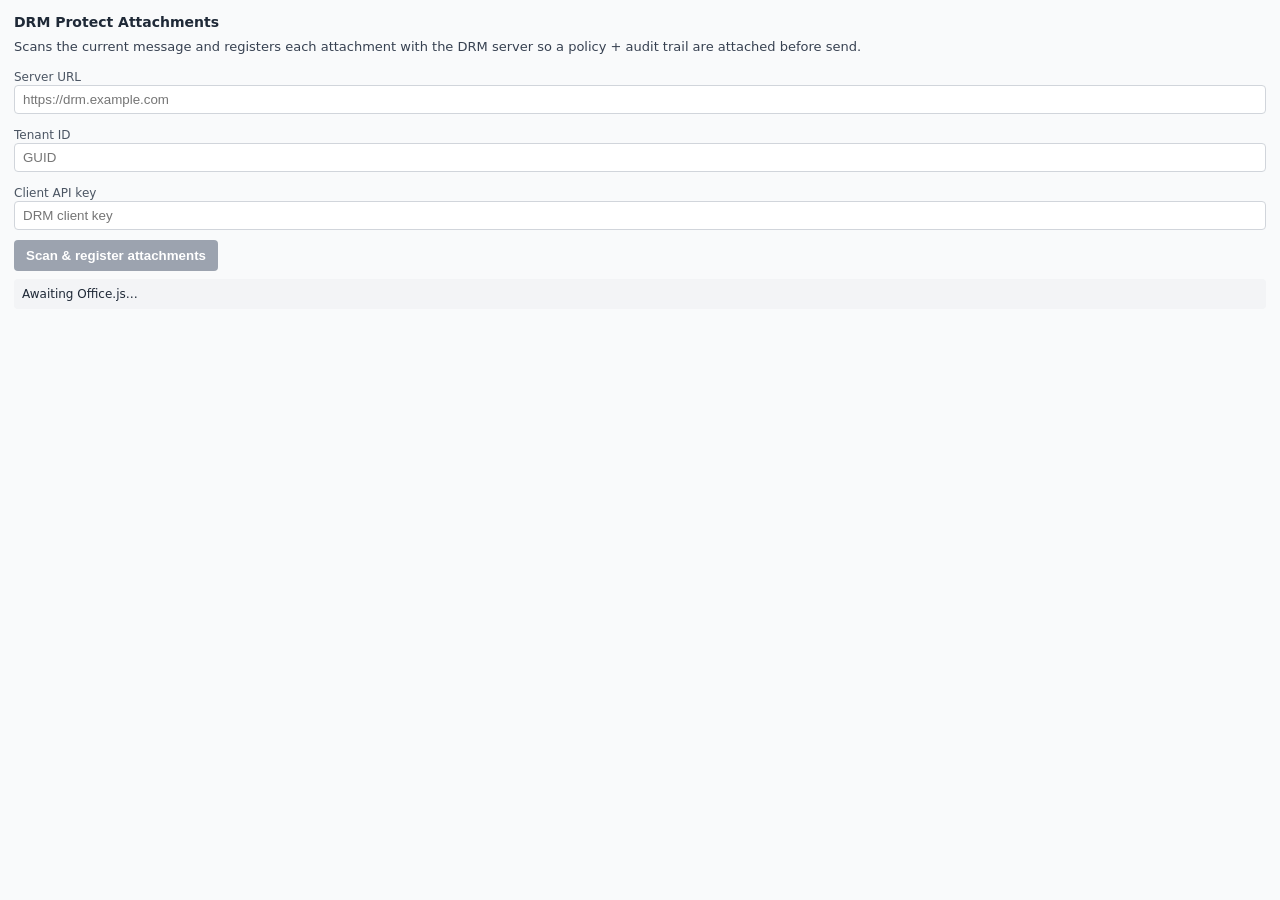
<file: src/Drm.Server/wwwroot/outlook-addin/taskpane.html>
<!DOCTYPE html>
<html lang="en">
<head>
  <meta charset="UTF-8" />
  <title>DRM Protect Attachments</title>
  <meta http-equiv="X-UA-Compatible" content="IE=edge" />
  <meta name="viewport" content="width=device-width, initial-scale=1.0" />
  <script src="https://appsforoffice.microsoft.com/lib/1/hosted/office.js" defer></script>
  <style>
    body { font-family: -apple-system, "Segoe UI", system-ui, sans-serif; margin: 0; padding: 14px; color: #1f2937; background: #f9fafb; }
    h2 { font-size: 14px; margin: 0 0 8px 0; }
    p { font-size: 13px; line-height: 1.4; margin: 0 0 10px 0; color: #374151; }
    .row { margin-bottom: 10px; }
    label { font-size: 12px; color: #4b5563; }
    input { width: 100%; padding: 6px 8px; box-sizing: border-box; border: 1px solid #d1d5db; border-radius: 4px; }
    button { padding: 8px 12px; background: #a45b13; color: white; border: none; border-radius: 4px; cursor: pointer; font-weight: 600; }
    button:disabled { background: #9ca3af; cursor: default; }
    .status { font-size: 12px; padding: 8px; border-radius: 4px; background: #f3f4f6; margin-top: 8px; white-space: pre-wrap; word-break: break-word; }
    .ok { background: #ecfdf5; color: #047857; }
    .err { background: #fef2f2; color: #b91c1c; }
  </style>
</head>
<body>
  <h2>DRM Protect Attachments</h2>
  <p>Scans the current message and registers each attachment with the DRM server so a policy + audit trail are attached before send.</p>

  <div class="row">
    <label for="serverUrl">Server URL</label>
    <input id="serverUrl" type="url" placeholder="https://drm.example.com" />
  </div>
  <div class="row">
    <label for="tenantId">Tenant ID</label>
    <input id="tenantId" type="text" placeholder="GUID" />
  </div>
  <div class="row">
    <label for="clientKey">Client API key</label>
    <input id="clientKey" type="password" placeholder="DRM client key" />
  </div>

  <button id="scanButton" type="button" disabled>Scan & register attachments</button>
  <div id="status" class="status">Awaiting Office.js…</div>

  <script>
    (function () {
      const statusEl = document.getElementById("status");
      const scanButton = document.getElementById("scanButton");
      function setStatus(text, level) {
        statusEl.textContent = text;
        statusEl.className = "status" + (level ? " " + level : "");
      }

      // Persist last-used values in localStorage for convenience.
      const fields = ["serverUrl", "tenantId", "clientKey"];
      fields.forEach((id) => {
        const el = document.getElementById(id);
        const saved = localStorage.getItem("drm.outlook." + id);
        if (saved) el.value = saved;
        el.addEventListener("change", () => localStorage.setItem("drm.outlook." + id, el.value));
      });

      function waitForOffice() {
        if (typeof Office === "undefined" || !Office.onReady) {
          return setTimeout(waitForOffice, 50);
        }
        Office.onReady(() => {
          setStatus("Office add-in ready. Open a message with attachments and click Scan.", "ok");
          scanButton.disabled = false;
        });
      }
      waitForOffice();

      scanButton.addEventListener("click", async () => {
        scanButton.disabled = true;
        setStatus("Scanning attachments…");
        try {
          const serverUrl = document.getElementById("serverUrl").value.trim().replace(/\/+$/, "");
          const tenantId = document.getElementById("tenantId").value.trim();
          const clientKey = document.getElementById("clientKey").value;
          if (!serverUrl || !tenantId || !clientKey) {
            throw new Error("Server URL, Tenant ID, and Client API key are required.");
          }

          const item = Office.context.mailbox.item;
          if (!item) throw new Error("No mail item open.");
          const attachments = item.attachments || [];
          if (!attachments.length) {
            setStatus("No attachments on this message.", "ok");
            return;
          }

          const senderEmail = (item.from && item.from.emailAddress) || "";
          const toRecipients = await readRecipients(item);

          const lines = [];
          for (const a of attachments) {
            const body = {
              tenantId,
              senderEmail,
              recipients: toRecipients,
              attachmentName: a.name,
              attachmentSizeBytes: a.size || 1
            };
            const res = await fetch(serverUrl + "/api/outlook/protect-attachment", {
              method: "POST",
              headers: {
                "Content-Type": "application/json",
                "X-DRM-Client-Key": clientKey
              },
              body: JSON.stringify(body)
            });
            if (!res.ok) {
              const errText = await res.text();
              lines.push("✗ " + a.name + " (" + res.status + "): " + errText);
              continue;
            }
            const data = await res.json();
            lines.push("✓ " + a.name + " — " + data.status + (data.protectedFileId ? " (" + data.protectedFileId + ")" : ""));
          }
          setStatus(lines.join("\n"), "ok");
        } catch (err) {
          setStatus("Error: " + err.message, "err");
        } finally {
          scanButton.disabled = false;
        }
      });

      function readRecipients(item) {
        return new Promise((resolve) => {
          if (!item.to || typeof item.to.getAsync !== "function") {
            // Read mode — to is an array directly.
            const arr = Array.isArray(item.to) ? item.to.map((r) => r.emailAddress) : [];
            resolve(arr);
            return;
          }
          item.to.getAsync((result) => {
            if (result.status === Office.AsyncResultStatus.Succeeded) {
              resolve(result.value.map((r) => r.emailAddress));
            } else {
              resolve([]);
            }
          });
        });
      }
    })();
  </script>
</body>
</html>
</file>
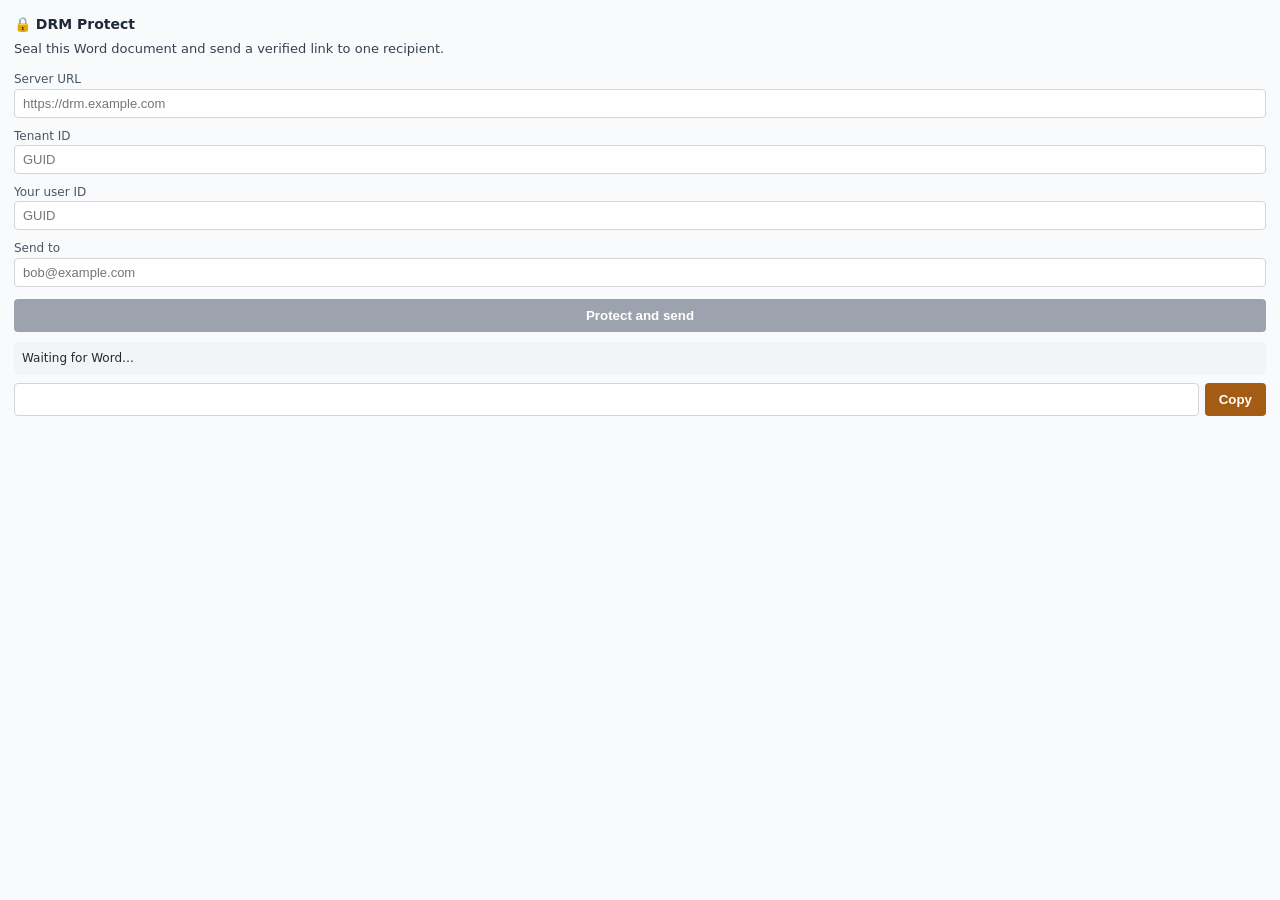
<file: src/Drm.Server/wwwroot/word-addin/taskpane.html>
<!DOCTYPE html>
<html lang="en">
<head>
  <meta charset="UTF-8" />
  <title>DRM Protect — Word add-in</title>
  <meta http-equiv="X-UA-Compatible" content="IE=edge" />
  <meta name="viewport" content="width=device-width, initial-scale=1.0" />
  <script src="https://appsforoffice.microsoft.com/lib/1/hosted/office.js" defer></script>
  <style>
    body { font-family: -apple-system, "Segoe UI", system-ui, sans-serif; margin: 0; padding: 14px; color: #1f2937; background: #f9fafb; line-height: 1.45; }
    h2 { font-size: 14px; margin: 0 0 6px 0; }
    p  { font-size: 13px; margin: 0 0 12px 0; color: #374151; }
    label { display: block; font-size: 12px; color: #4b5563; margin-top: 10px; }
    input { width: 100%; padding: 6px 8px; box-sizing: border-box; border: 1px solid #d1d5db; border-radius: 4px; font-size: 13px; }
    button { padding: 9px 14px; background: #a45b13; color: white; border: none; border-radius: 4px; cursor: pointer; font-weight: 600; }
    button:disabled { background: #9ca3af; cursor: default; }
    button.full { width: 100%; margin-top: 12px; }
    .status { font-size: 12px; padding: 8px; border-radius: 4px; background: #f3f4f6; margin-top: 10px; white-space: pre-wrap; word-break: break-word; }
    .ok  { background: #ecfdf5; color: #047857; }
    .err { background: #fef2f2; color: #b91c1c; }
    .share-row { display: flex; gap: 6px; margin-top: 8px; }
    .share-row input { flex: 1; font-family: monospace; font-size: 11px; }
  </style>
</head>
<body>
  <h2>🔒 DRM Protect</h2>
  <p>Seal this Word document and send a verified link to one recipient.</p>

  <label>Server URL
    <input id="serverUrl" type="url" placeholder="https://drm.example.com" />
  </label>
  <label>Tenant ID
    <input id="tenantId" type="text" placeholder="GUID" />
  </label>
  <label>Your user ID
    <input id="userId" type="text" placeholder="GUID" />
  </label>
  <label>Send to
    <input id="recipient" type="email" placeholder="bob@example.com" />
  </label>

  <button id="protectBtn" class="full" type="button" disabled>Protect and send</button>

  <div id="status" class="status">Waiting for Word…</div>

  <div id="result" class="share-row" hidden>
    <input id="shareUrl" type="text" readonly>
    <button id="copyBtn" type="button">Copy</button>
  </div>

  <script>
    (function () {
      const statusEl = document.getElementById("status");
      const protectBtn = document.getElementById("protectBtn");
      const result = document.getElementById("result");
      const shareUrlInput = document.getElementById("shareUrl");
      const copyBtn = document.getElementById("copyBtn");

      function setStatus(text, level) {
        statusEl.textContent = text;
        statusEl.className = "status" + (level ? " " + level : "");
      }

      ["serverUrl", "tenantId", "userId", "recipient"].forEach((id) => {
        const el = document.getElementById(id);
        const saved = localStorage.getItem("drm.word." + id);
        if (saved) el.value = saved;
        el.addEventListener("change", () => localStorage.setItem("drm.word." + id, el.value));
      });

      function waitForOffice() {
        if (typeof Office === "undefined" || !Office.onReady) { return setTimeout(waitForOffice, 50); }
        Office.onReady(() => {
          setStatus("Word add-in ready. Fill the fields above, then click Protect.", "ok");
          protectBtn.disabled = false;
        });
      }
      waitForOffice();

      function getDocumentBytes() {
        return new Promise((resolve, reject) => {
          Office.context.document.getFileAsync(
            Office.FileType.Compressed,
            { sliceSize: 65536 },
            (result) => {
              if (result.status !== Office.AsyncResultStatus.Succeeded) {
                reject(new Error(result.error?.message ?? "getFileAsync failed"));
                return;
              }
              const file = result.value;
              const sliceCount = file.sliceCount;
              const slices = new Array(sliceCount);
              let pending = sliceCount;
              for (let i = 0; i < sliceCount; i++) {
                ((index) => {
                  file.getSliceAsync(index, (sliceResult) => {
                    if (sliceResult.status !== Office.AsyncResultStatus.Succeeded) {
                      reject(new Error(sliceResult.error?.message ?? "getSliceAsync failed"));
                      return;
                    }
                    slices[index] = new Uint8Array(sliceResult.value.data);
                    pending--;
                    if (pending === 0) {
                      file.closeAsync(() => {
                        const total = slices.reduce((sum, s) => sum + s.length, 0);
                        const out = new Uint8Array(total);
                        let cursor = 0;
                        for (const slice of slices) {
                          out.set(slice, cursor);
                          cursor += slice.length;
                        }
                        resolve(out);
                      });
                    }
                  });
                })(i);
              }
            });
        });
      }

      function bytesToBase64(bytes) {
        const chunk = 32768;
        let binary = "";
        for (let i = 0; i < bytes.length; i += chunk) {
          binary += String.fromCharCode(...bytes.subarray(i, i + chunk));
        }
        return btoa(binary);
      }

      protectBtn.addEventListener("click", async () => {
        protectBtn.disabled = true;
        setStatus("Reading document bytes…");
        result.hidden = true;
        try {
          const serverUrl = document.getElementById("serverUrl").value.trim().replace(/\/+$/, "");
          const tenantId = document.getElementById("tenantId").value.trim();
          const userId = document.getElementById("userId").value.trim();
          const recipient = document.getElementById("recipient").value.trim();
          if (!serverUrl || !tenantId || !userId || !recipient) {
            throw new Error("Fill server URL, tenant, user, and recipient first.");
          }

          const bytes = await getDocumentBytes();
          setStatus("Sending to DRM server…");

          const fileName = Office.context.document.url
            ? Office.context.document.url.split(/[/\\]/).pop() ?? "document.docx"
            : "document.docx";

          const body = {
            tenantId, userId,
            recipientEmail: recipient,
            fileName,
            contentType: "application/vnd.openxmlformats-officedocument.wordprocessingml.document",
            fileBytesBase64: bytesToBase64(bytes),
            expiresInHours: 168,
            allowPrint: false
          };

          const resp = await fetch(serverUrl + "/api/me/share", {
            method: "POST",
            headers: { "Content-Type": "application/json" },
            body: JSON.stringify(body)
          });
          if (!resp.ok) {
            const text = await resp.text();
            throw new Error(`Server returned ${resp.status}: ${text}`);
          }
          const data = await resp.json();
          shareUrlInput.value = data.shareUrl;
          result.hidden = false;
          setStatus(`✅ Sent. Share URL ready. Expires ${new Date(data.expiresAtUtc).toLocaleString()}.`, "ok");
        } catch (err) {
          setStatus("Error: " + (err.message ?? err), "err");
        } finally {
          protectBtn.disabled = false;
        }
      });

      copyBtn.addEventListener("click", () => {
        shareUrlInput.select();
        try {
          navigator.clipboard.writeText(shareUrlInput.value);
          copyBtn.textContent = "✓";
          setTimeout(() => { copyBtn.textContent = "Copy"; }, 1500);
        } catch { document.execCommand("copy"); }
      });
    })();
  </script>
</body>
</html>
</file>
